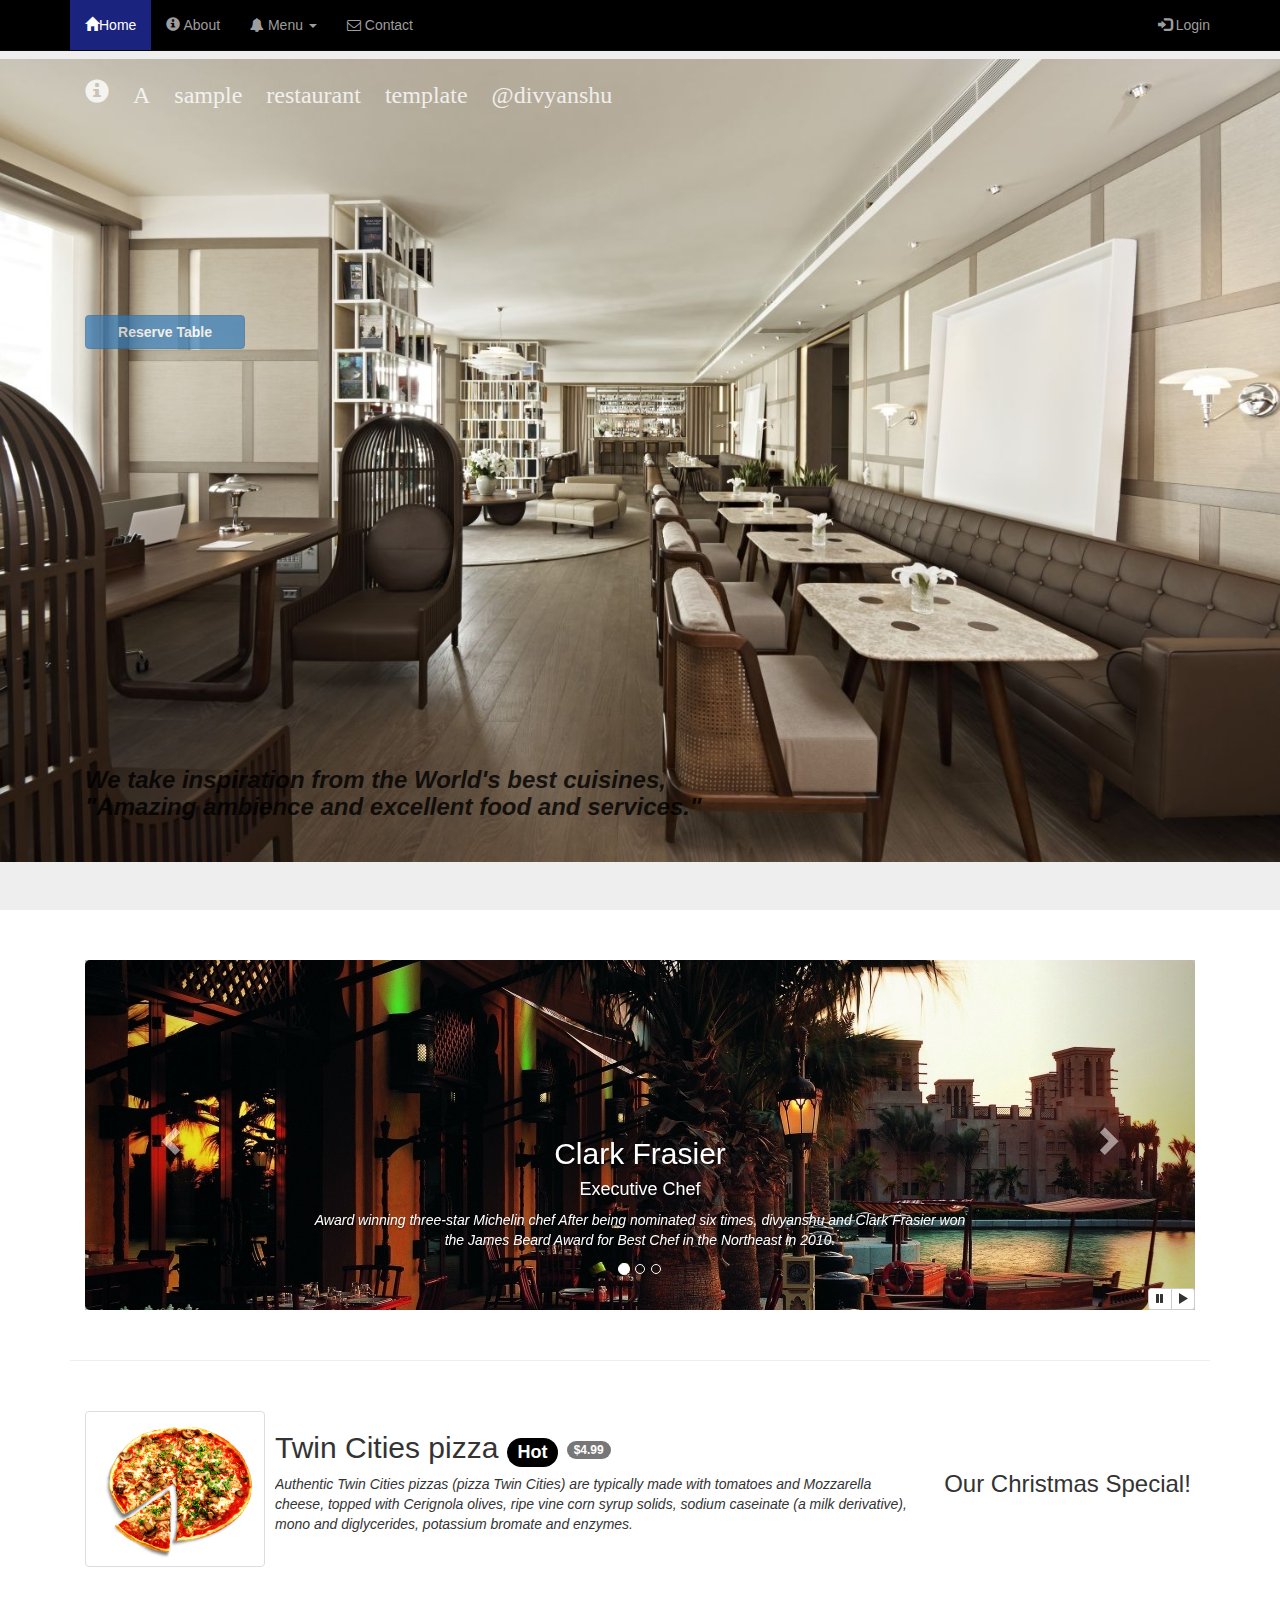
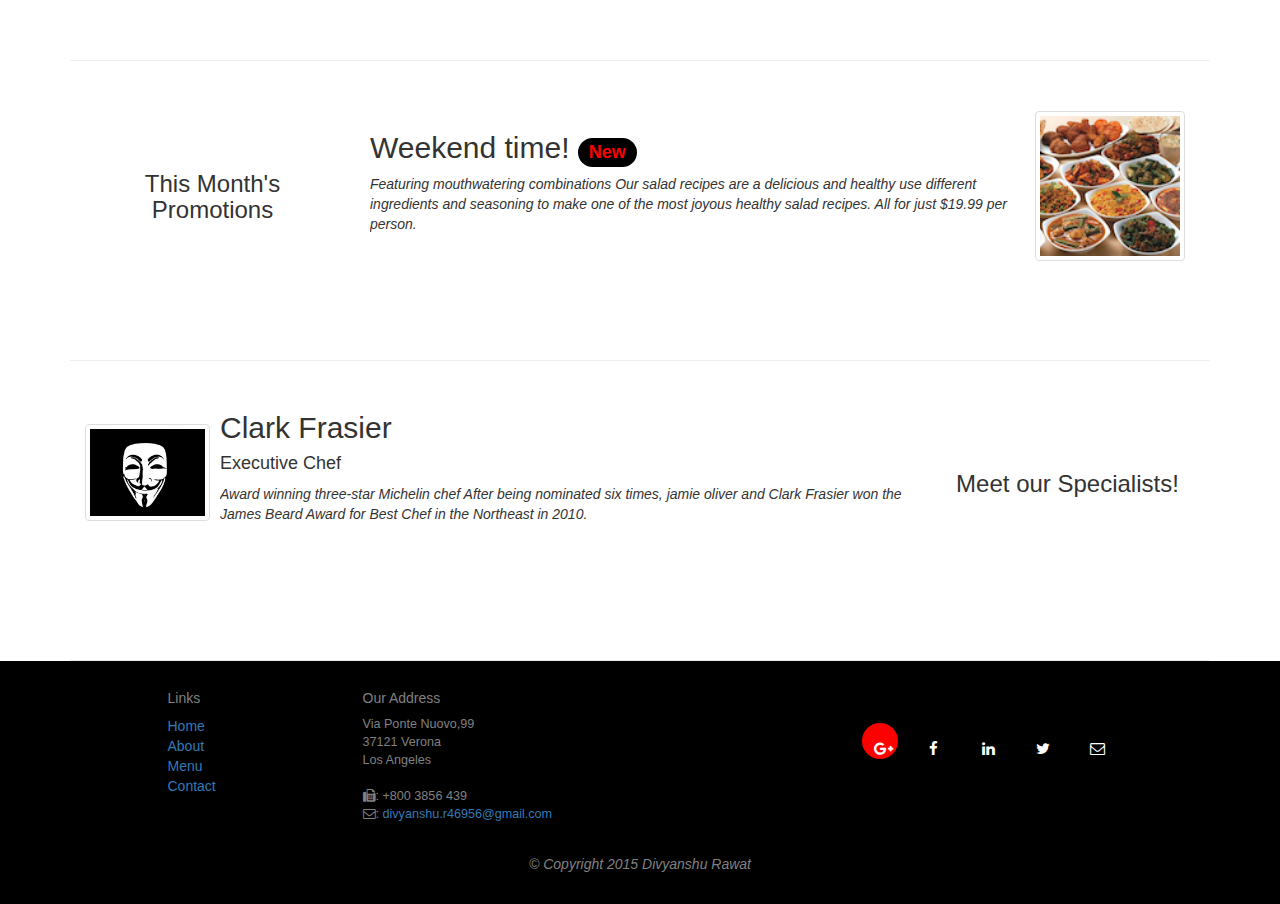
<file: index.html>
<!DOCTYPE html>
<html lang="en">

<head>
   <meta charset="utf-8">
   <meta http-equiv="X-UA-Compatible" content="IE=edge">
   <meta name="viewport" content="width=device-width, initial-scale=1">
   <meta http-equiv="Content-Type" cntent="text/html; charset=windows252">


   <title>a template</title>

    <link rel="stylesheet" type="text/css" href="bower_components/bootstrap/dist/css/bootstrap.min.css">
    <link rel="stylesheet" href="bower_components/font-awesome/css/font-awesome.css">

    <script src="bower_components/jquery/dist/jquery.min.js"></script>
    <script src="bower_components/bootstrap/dist/js/bootstrap.min.js"></script>

    <link href="sheet2.css" rel="stylesheet">

</head>


<body>
   <nav class="navbar navbar-inverse navbar-fixed-top" role="navigation">
      <div class="container">
         <div class="navbar-header">
            <button type="button" class="navbar-toggle collapsed" data-toggle="collapse" data-target="#navbar" aria-expanded="false" aria-controls="navbar">
               <span class="sr-only">Toggle navigation</span>
               <span class="icon-bar"></span>
               <span class="icon-bar"></span>
               <span class="icon-bar"></span>
            </button>
         </div>
         <div id="navbar" class="navbar-collapse collpase">
            <ul class="nav navbar-nav">
               <li class="active"><a href="index.html">
               <span class="glyphicon glyphicon-home " aria-hidden="true"></span>Home</a>
               </li>
               <li id="#">
               <a href="aboutus.html"><span class="glyphicon glyphicon-info-sign" aria-hidden="true"></span> About</a></li>
               <li class="dropdown">
                  <a href="#" class="dropdown-toggle" data-toggle="dropdown" role="button" aria-haspopup="true" aria-expanded="false">
                  <i class="fa fa-bell"></i> Menu <span class="caret"></span></a>
                  <ul class="dropdown-menu">  
                     <li><a href="#">Appetizers</a></li>
                     <li><a href="#">Main Courses</a></li>
                     <li><a href="#">Desserts</a></li>
                     <li><a href="#">Drinks</a></li>
                     <li role="separator" class="divider"></li>
                     <li class="dropdown-header">Specials</li>
                     <li><a href="#">Lunch Buffet</a></li>
                     <li><a href="#">Weekend Brunch</a></li>
                  </ul>   
               </li>
               <li><a href="contact.html"><i class="fa fa-envelope-o"></i> Contact</a></li>
            </ul>
             <ul class="nav navbar-nav navbar-right">
                    <li>
                    <a data-toggle="modal" data-target="#loginModal" href="#">
                    <span class="glyphicon glyphicon-log-in"></span> Login</a>
                    </li>
                </ul>

      </div>     
      </div>
   </nav>
    <div id="loginModal" class="modal fade" role="dialog">
        <div class="modal-dialog">
        <!-- Modal content-->
        <div class="modal-content">
            <div class="modal-header">
                <button type="button" class="close" data-dismiss="modal">&times;</button>
                <h4 class="modal-title">Login </h4>
            </div>
            <div class="modal-body">
             <form class="form-inline" role="search">
                  <div class="form-group">
                  <input type="text" class="form-control" placeholder="Email">
                  <div class="form-group">
                  <input type="text" class="form-control"                                         placeholder="Password">          
                 <label class="checkbox-inline"><input type="checkbox"                             id="checkbox"><strong>Remember me</strong></label>
                <button type="submit" class="btn btn-info">Sign in</button>  
                    <button type="button" class="btn btn-primary btn-md"
                       data-dismiss="modal">Cancel</button>
                      </div>
                  </div>
            </form>
            </div>
        </div>
        </div>
    </div>
     <div id="loginModal1" class="modal fade" role="dialog">
        <div class="modal-dialog">
        <!-- Modal content-->
        <div class="modal-content">
            <div class="modal-header">
                <button type="button" class="close" data-dismiss="modal">&times;</button>
                <h4 class="modal-title">Reserve Table </h4>
            </div>
            <div class="modal-body">

             <form class="form-horizontal" role="form" id="hyperlink">
            <div class="form-group">
            <label for="guest" class="col-sm-2">
                Number of Guests
                </label>
                <div class="col-sm-1">
        <label><input type="radio" name="optradio"> 1</label>
                </div>
                <div class="col-sm-1">
        <label><input type="radio" name="optradio"> 2</label>
                </div>
                <div class="col-sm-1">
              <label><input type="radio" name="optradio"> 3</label>
                </div>
                <div class="col-sm-1">
        <label><input type="radio" name="optradio"> 4</label>
                </div>
                <div class="col-sm-1">
                <label><input type="radio" name="optradio"> 5</label>
                </div>
                    <div class="col-sm-1">
        <label><input type="radio" name="optradio"> 6</label>            
                </div>
                </div>
               
            
            <div class="form-group">    
             <label for="dt" class="col-sm-2">Date and Time</label>
            <div class="form-group has-feedback">
            <div class="col-sm-3">
            <input type="text" class="form-control" placeholder="Date">
            <span class="glyphicon glyphicon-calendar form-control-feedback"                  aria-hidden="true"></span>
            </div>    
            <div class="col-sm-3">    
            <input type="text" class="form-control"                            placeholder="Time">
             <span class="glyphicon glyphicon-time form-control-feedback" aria-hidden="true"></span>    
            </div>
            </div>
            </div>
             <div class="form-group">
            <label class="col-sm-2">Section</label>
            <div class="form-group has-feedback">
                <div class="col-sm-6">
                <div class="btn-group" data-toggle="buttons">
              <label class="btn btn-success active">
              <input type="checkbox" autocomplete="off" checked> Non-Smoking
                </label>
              <label class="btn btn-danger ">
            <input type="checkbox" autocomplete="off"> Smoking
              </label>
                </div> 
                </div>       
            </div>
            </div>    
            <div class="form-group">    
            <div class="col-sm-12 col-sm-offset-2 ">
                    <button type="submit" class="btn btn-info">Reserve</button>  
                    <button type="button" class="btn btn-primary btn-md"
                       data-dismiss="modal">Cancel</button>
            </div>
            
            </div>
            <div class="form-group">    
            <div class="col-sm-10">
                
            <div class="alert alert-warning alert-dismissible"                          role="alert">
            <button type="button" class="close" data-dismiss="alert" aria-             label="Close"><span aria-hidden="true">&times;</span></button>
            <strong>Warning!</strong> Please<a href="tel:+8003856439"> <strong>Call</strong></a> us to reserve for more                than six guests.
            </div>    
            </div>    
            </div>    
            </form>
            </div>
        </div>
        </div>
    </div>
   <header class="jumbotron row-header">

      <!-- Main component for a primary marketing message or call to action -->

      <div class="container">
         <div class="row row-header">
            <div class="col-xs-12 col-sm-7">
               <h3 style="color:white; font-weight:bold; opacity:.8"><span class="glyphicon glyphicon-info-sign" aria-hidden="true"> A sample restaurant template @divyanshu</h3>
                <p style="padding:40px;"></p>
                    <h3 id="sample">We take inspiration from the World's best cuisines, "Amazing ambience and excellent food and services."</h3>
            </div>
           <!-- <div>
                <p style="padding:20px;"></p>
            </div>
                <div class="col-md-4 col-sm-4 col-lg-4 col-xs-12" style="border:2px;">
               <div class="nav navbar-nav" style="padding: 20px 10px;position:relative;top:600px;left:250px;">
                 <ul class="list-inline social-buttons">
                  <li id="special"><a class="btn btn-social-icon btn-google-plus" href="http://google.com/+"><i class="fa fa-google-plus"></i></a></li>
                  <li><a class="btn btn-social-icon btn-facebook" href="http://www.facebook.com/profile.php?id="><i class="fa fa-facebook"></i></a></li>
                  <li><a class="btn btn-social-icon btn-linkedin" href="http://www.linkedin.com/in/"><i class="fa fa-linkedin"></i></a></li>
                 <li> <a class="btn btn-social-icon btn-twitter" href="http://twitter.com/"><i class="fa fa-twitter"></i></a></li>
                  <li><a class="btn btn-social-icon" href="mailto:"><i class="fa fa-envelope-o"></i></a></li>
                    </ul>
               </div>
            </div>!-->
                    
                </div>
             <div class="col-sm-2 col-md-2" >
             <p style="padding:10px;"></p>
             <a type="button" class="btn btn-primary btn-block" id="button"
             data-toggle="modal" data-target="#loginModal1">
                    Reserve Table</a>
            </div>
         </div>
      </div>
   </header>

   <div class="container">
     <div class="row row-content">
    <div class="col-xs-12" >
            <div id="mycarousel" class="carousel slide" data-ride="carousel"
                  >
                   <ol class="carousel-indicators">
                    <li data-target="#mycarousel" data-slide-to="0" class="active"></li>
                    <li data-target="#mycarousel" data-slide-to="1"></li>
                    <li data-target="#mycarousel" data-slide-to="2"></li>
                </ol>
                   
                     <div class="carousel-inner" role="listbox">
                    <div class="item">
                        
                        <div class="carousel-caption">
                        <h2> Twin Cities pizza  <span class="label label-danger" style="background:red; border-radius:20px; font-size:18px; color:black">Hot</span> <span class="badge">$4.99</span></h2>
                        <p>Authentic Twin Cities pizzas (pizza Twin Cities) are typically made with tomatoes and Mozzarella cheese, topped with Cerignola olives, ripe vine
                          corn syrup solids, sodium caseinate (a milk derivative), mono and diglycerides, potassium bromate and enzymes.</p>
                        
                        </div>
                    </div>
                    <div class="item">
                         
                        <div class="carousel-caption">
                        <h2>Weekend time! <span class="label label-default">New</span></h2>
            
            <p>Featuring mouthwatering combinations Our salad recipes are a delicious and healthy use different ingredients and seasoning to make one of the most joyous healthy salad recipes. All for just $19.99 per person. </p>
                       
                        </div>
                    </div>
                    <div class="item active">
                        
                        <div class="carousel-caption">
                         <h2 class="media-heading">Clark Frasier</h2>
                        <h4>Executive Chef</h4>
                        <p>Award winning three-star Michelin chef After being nominated six times, divyanshu and Clark Frasier won the James Beard Award for Best Chef in the Northeast in 2010.
                         </p>
    
                        </div>
                    </div>
                </div>
                <!-- Controls -->
                <a class="left carousel-control" href="#mycarousel" role="button" data-slide="prev">
                    <span class="glyphicon glyphicon-chevron-left" aria-hidden="true"></span>
                    <span class="sr-only">Previous</span>
                </a>
                <a class="right carousel-control" href="#mycarousel" role="button" data-slide="next">
                    <span class="glyphicon glyphicon-chevron-right" aria-hidden="true"></span>
                    <span class="sr-only">Next</span>
                </a>  
                <div class="btn-group" id="carouselButtons">
                    <button class="btn btn-default btn-xs" id="carousel-pause">
                	    <span class="glyphicon glyphicon-pause" aria-hidden="true"></span>
                    </button>
                    <button class="btn btn-default btn-xs" id="carousel-play">
                	    <span class="glyphicon glyphicon-play" aria-hidden="true"></span>
                    </button>
                </div>
        </div> 
          
    </div>
    </div>
      <div class="row row-content">
         <div class="col-xs-12 col-sm-3 col-sm-push-9">
            <p style="padding:20px;"></p>
            <h3 align="center">Our Christmas Special!</h3>
         </div>
         <div class="col-xs-12 col-sm-9 col-sm-pull-3">
            <div class="media">
                    <div class="media-left media-middle">
                        <a href="#">
                        <img class="media-object img-thumbnail"
                         src="img\uthappizza.png" alt="Uthappizza"
                             width="180px" height="150px">
                        </a>
                    </div>
                    <div class="media-body">
                         <h2> Twin Cities pizza  <span class="label label-danger" style="background:black; border-radius:20px; font-size:18px; color:white">Hot</span> <span class="badge">$4.99</span></h2>
                        <p>Authentic Twin Cities pizzas (pizza Twin Cities) are typically made with tomatoes and Mozzarella cheese, topped with Cerignola olives, ripe vine
                          corn syrup solids, sodium caseinate (a milk derivative), mono and diglycerides, potassium bromate and enzymes.</p>
                       
                    </div>
                </div>
         </div>
      </div>


      <div class="row row-content">
         <div class="col-xs-12 col-sm-3">
            <p style="padding:20px;"></p>
            <h3 align="center">This Month's Promotions</h3>
         </div>
         <div class="col-xs-12 col-sm-9">
             <div class="media">
             <div class="media-body">
            <h2>Weekend time! <span class="label label-default">New</span></h2>
            <p>Featuring mouthwatering combinations Our salad recipes are a delicious and healthy use different ingredients and seasoning to make one of the most joyous healthy salad recipes. All for just $19.99 per person. </p>
             
                 </div> 
                 <div class="media-left media-middle">
                        <a href="#">
                        <img class="media-object img-thumbnail"
                         src="img/buffet.png" alt="Uthappizza"
                             width="150px" height="150px">
                        </a>
                    </div>
             </div>         
         </div>
      </div>

      <div class="row row-content">
         <div class="col-xs-12 col-sm-3 col-sm-push-9">
            <p style="padding:20px;"></p>
            <h3 align="center">Meet our Specialists!</h3>
         </div>
         <div class="col-xs-12 col-sm-9 col-sm-pull-3">
             <div class="media">
                    <div class="media-left media-middle">
                        <a href="#">
                        <img class="media-object img-thumbnail"
                         src="img\anonymous.jpg" alt="Alberto Somayya" width="125x" height="150px" >
                        </a>
                    </div>
                    <div class="media-body">
                        <h2 class="media-heading">Clark Frasier </h2>
                        <h4>Executive Chef</h4>
                        <p>Award winning three-star Michelin chef After being nominated six times, jamie oliver and Clark Frasier won the James Beard Award for Best Chef in the Northeast in 2010.
                         </p>
                       
                    </div>
                </div>

         </div>
      </div>
      <!--
       <div class="row row-content">
           <div class="col-sm-3 col-xs-12">
               <p style="padding:20px;"></p>
               <h2>Reserve a table</h2>
           </div>
            <div class="col-sm-9 col-xs-12">
            <form class="form-horizontal" role="form" id="hyperlink">
            <div class="form-group">
            <label for="guest" class="col-sm-2">
                Number of Guests
                </label>
                <div class="col-sm-1">
        <label><input type="radio" name="optradio"> 1</label>
                </div>
                <div class="col-sm-1">
        <label><input type="radio" name="optradio"> 2</label>
                </div>
                <div class="col-sm-1">
              <label><input type="radio" name="optradio"> 3</label>
                </div>
                <div class="col-sm-1">
        <label><input type="radio" name="optradio"> 4</label>
                </div>
                <div class="col-sm-1">
                <label><input type="radio" name="optradio"> 5</label>
                </div>
                    <div class="col-sm-1">
        <label><input type="radio" name="optradio"> 6</label>            
                </div>
                </div>
               
            
            <div class="form-group">    
             <label for="dt" class="col-sm-2">Date and Time</label>
            <div class="form-group has-feedback">
            <div class="col-sm-3">
            <input type="text" class="form-control" placeholder="Date">
            <span class="glyphicon glyphicon-calendar form-control-feedback"                  aria-hidden="true"></span>
            </div>    
            <div class="col-sm-3">    
            <input type="text" class="form-control"                            placeholder="Time">
             <span class="glyphicon glyphicon-time form-control-feedback" aria-hidden="true"></span>    
            </div>
            </div>
            </div>
             <div class="form-group">
            <label class="col-sm-2">Section</label>
            <div class="form-group has-feedback">
                <div class="col-sm-6">
                <div class="btn-group" data-toggle="buttons">
              <label class="btn btn-success active">
              <input type="checkbox" autocomplete="off" checked> Non-Smoking
                </label>
              <label class="btn btn-danger ">
            <input type="checkbox" autocomplete="off"> Smoking
              </label>
                </div> 
                </div>       
            </div>
            </div>    
            <div class="form-group">    
            <div class="col-sm-12 col-sm-offset-2 ">
                    <button type="submit" class="btn btn-info">Reserve</button>  
            </div>
            </div>
            <div class="form-group">    
            <div class="col-sm-10">
                
            <div class="alert alert-warning alert-dismissible"                          role="alert">
            <button type="button" class="close" data-dismiss="alert" aria-             label="Close"><span aria-hidden="true">&times;</span></button>
            <strong>Warning!</strong> Please<a href="tel:+8003856439"> <strong>Call</strong></a> us to reserve for more                than six guests.
            </div>    
            </div>    
            </div>    
            </form>
            </div>
         </div>
             !-->        
       </div>

   <footer class="row-footer">
      <div class="container">
         <div class="row">
            <div class="col-sm-2 col-sm-offset-1 col-xs-offset-1 col-xs-5 col-lg-2 col-lg-offset-1">
               <h5>Links</h5>
               <ul class="list-unstyled">
                  <li><a href="index.html">Home</a></li>
                  <li><a href="aboutus.html">About</a></li>
                  <li><a href="#">Menu</a></li>
                  <li><a href="contact.html">Contact</a></li>
               </ul>
            </div>
            <div class="col-md-5 col-sm-5 col-lg-5 col-xs-6">
               <h5>Our Address</h5>
               <address>
                       Via Ponte Nuovo,99 <br>
		              37121 Verona<br>
		              Los Angeles<br>
                      <br>
                      
                      <i class="fa fa-fax"></i>: +800 3856 439<br>
                       <i class="fa fa-envelope-o"></i>:<a href="mailto:divyanshu.r46956@gmail.com"> divyanshu.r46956@gmail.com</a>
                   </address>
            </div>
            <div class="col-md-4 col-sm-4 col-lg-4 col-xs-12">
               <div class="nav navbar-nav" style="padding: 40px 10px;">
                 <ul class="list-inline social-buttons">
                  <li id="special"><a class="btn btn-social-icon btn-google-plus" href="##"><i class="fa fa-google-plus"></i></a></li>
                  <li><a class="btn btn-social-icon btn-facebook" href="##"><i class="fa fa-facebook"></i></a></li>
                  <li><a class="btn btn-social-icon btn-linkedin" href="##"><i class="fa fa-linkedin"></i></a></li>
                 <li> <a class="btn btn-social-icon btn-twitter" href="##"><i class="fa fa-twitter"></i></a></li>
                  <li><a class="btn btn-social-icon" href="mailto:"><i class="fa fa-envelope-o"></i></a></li>
                    </ul>
               </div>
            </div>
               
            </div>
            <div class="col-md-12 col-xs-12">
            <p style="padding:10px;"></p>
            <p align="center" style="color:grey">© Copyright 2015 Divyanshu Rawat</p>
         </div>
         </div>
      </div>
   </footer>
     <script src="https://ajax.googleapis.com/ajax/libs/jquery/1.11.3/jquery.min.js"></script>
     <script src="js/bootstrap.min.js"></script>
     
     <script>
         $(document).ready(function(){
            $("#mycarousel").carousel( { interval: 2000 } );
                          $("#carousel-pause").click(function(){
                $("#mycarousel").carousel('pause');
            });
                        $("#carousel-play").click(function(){
                $("#mycarousel").carousel('cycle');
            });
        });
    </script>

</body>


</html>
</file>
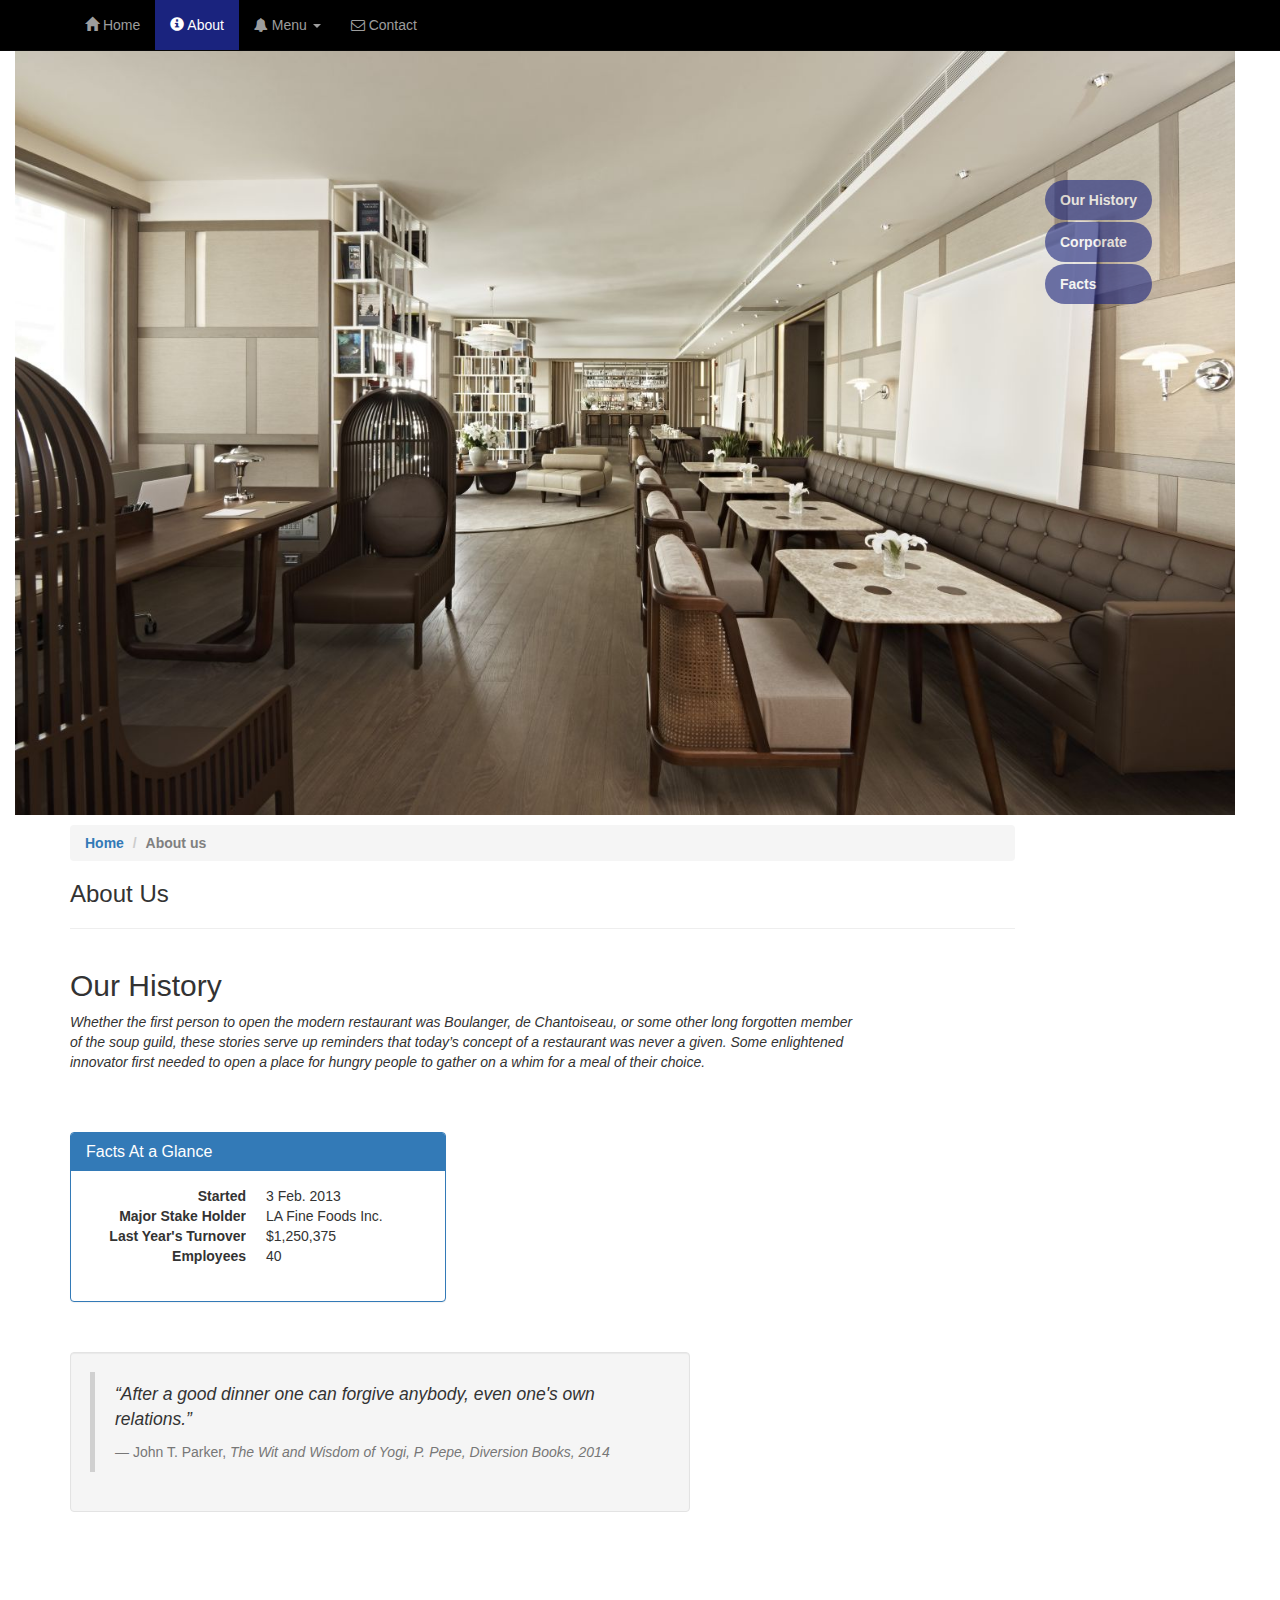
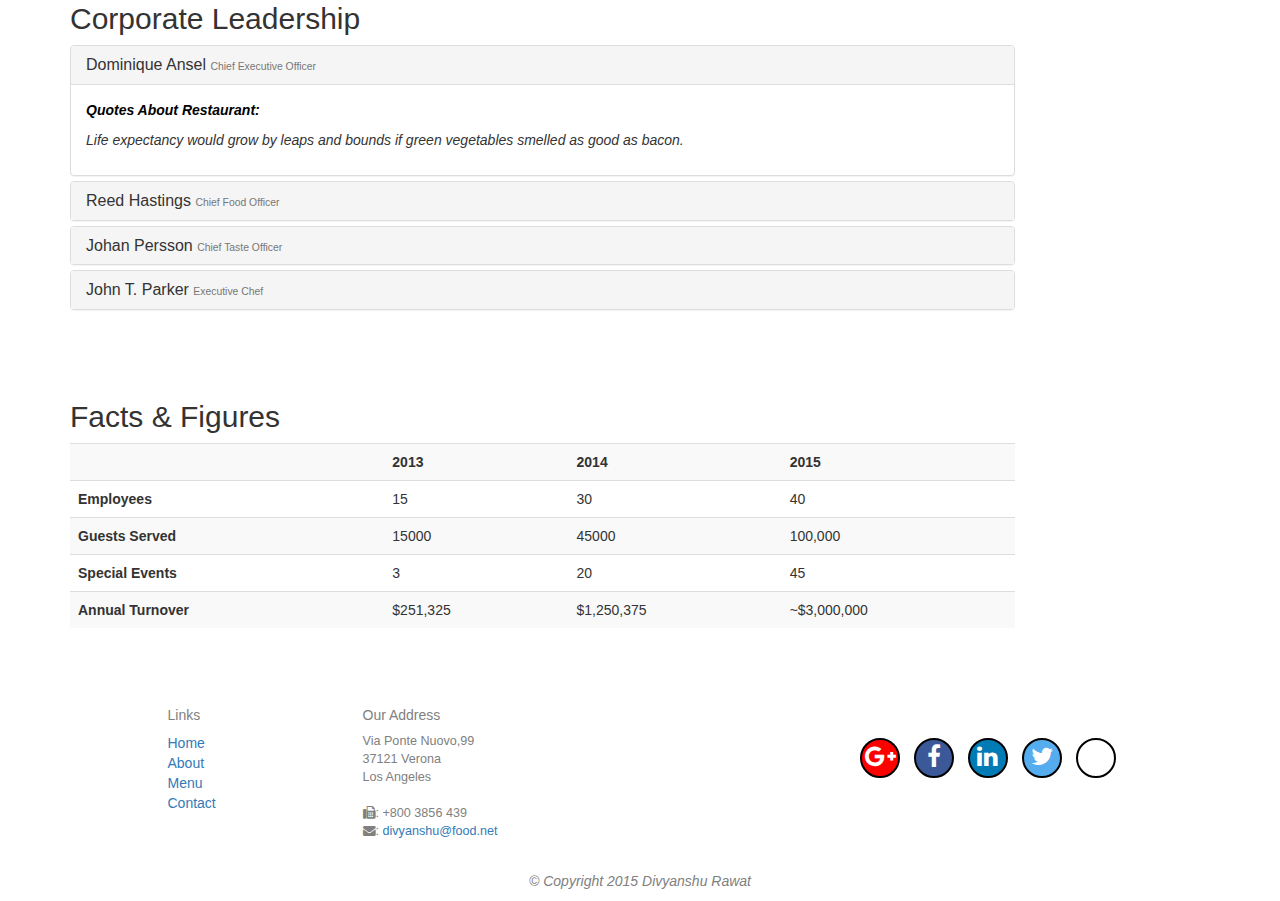
<file: aboutus.html>
<!DOCTYPE html>
<html lang="en">

<head>

    <meta name="viewport" content="width=device-width, initial-scale=1">

    <link rel="stylesheet" type="text/css" href="bower_components/bootstrap/dist/css/bootstrap.min.css">
    <link rel="stylesheet" href="bower_components/font-awesome/css/font-awesome.css">
    <link rel="stylesheet" type="text/css" href="bower_components/bootstrap/dist/css/bootstrap-social.css">
    
    <link href="css/sheet2.css" rel="stylesheet">
</head>

<body data-spy="scroll" data-target="#myScrollspy" data-offset="200">
    <nav class="navbar navbar-inverse navbar-fixed-top" role="navigation">
        <div class="container">
            <div class="navbar-header">
                <button type="button" class="navbar-toggle collapsed" data-toggle="collapse" data-target="#navbar" aria-expanded="false" aria-controls="navbar">
                    <span class="sr-only">Toggle navigation</span>
                    <span class="icon-bar"></span>
                    <span class="icon-bar"></span>
                    <span class="icon-bar"></span>
                </button>

            </div>
            <div id="navbar" class="navbar-collapse collapse">
                <ul class="nav navbar-nav">
                    <li>                                   <a href="index.html">
<span class="glyphicon glyphicon-home"aria-hidden="true"></span> Home</a></li>
<li class="active">                                                                       <a href="aboutus.html"><span class="glyphicon glyphicon-info-sign" aria-hidden="true"></span> About</a></li>
                    <li class="dropdown">
                        <a href="#" class="dropdown-toggle" data-toggle="dropdown"
                         role="button" aria-haspopup="true" aria-expanded="false">
                        <i class="fa fa-bell"></i> Menu <span class="caret"></span></a>
                        <ul class="dropdown-menu">
                            <li><a href="#">Appetizers</a></li>
                            <li><a href="#">Main Courses</a></li>
                            <li><a href="#">Desserts</a></li>
                            <li><a href="#">Drinks</a></li>
                            <li role="separator" class="divider"></li>
                            <li class="dropdown-header">Specials</li>
                            <li><a href="#">Lunch Buffet</a></li>
                            <li><a href="#">Weekend Brunch</a></li>
                        </ul>
                    </li>
                  <li ><a href="contact.html"><i class="fa fa-envelope-o"></i> Contact</a></li>
                </ul>
            </div>
        </div>
    </nav>  

    <div class="container col-lg-12 padd_margin">
    <div class="row col-lg-12 padd_margin">
	        <img src="img/pic.jpg" class="img-responsive">
	    </div>
    </div>

        <div class="container">
           <div class="row">
           <div class="col-xs-12 col-sm-10">
            <div>
                    <ol class="breadcrumb">
                    <li><a href="index.html">Home</a></li>
                    <li class="act"><a href="aboutus.html">About us</a></li>
                    </ol>
            </div>
            <div>
               <h3>About Us</h3>
               <hr>
            </div>
       
        
        
            <div class="row row-content" id="history">
                <div class="col-xs-12 col-sm-10 col-lg-10">
                <h2>Our History</h2>
                <p>Whether the first person to open the modern restaurant was Boulanger, de Chantoiseau, or some other long forgotten member of the soup guild, these stories serve up reminders that today’s concept of a restaurant was never a given. Some enlightened innovator first needed to open a place for hungry people to gather on a whim for a meal of their choice.</p>
                </div>
                 <div class="col-xs-12 col-sm-6 col-lg-5">
                <div>
                <p style="padding:20px;"></p>
            </div>
                 <div class="panel panel-primary">
                    <div class="panel-heading">
                        <h3 class="panel-title">Facts At a Glance</h3>
                    </div>
                    <div class="panel-body">
                        <dl class="dl-horizontal">
                            <dt>Started</dt>
                            <dd>3 Feb. 2013</dd>
                            <dt>Major Stake Holder</dt>
                            <dd>LA Fine Foods Inc.</dd>
                            <dt>Last Year's Turnover</dt>
                            <dd>$1,250,375</dd>
                            <dt>Employees</dt>
                            <dd>40</dd>
                       </dl>
                    </div>
                    </div>
            </div>
               
                <div class="col-xs-12 col-sm-8">
                <div>
                <p style="padding:10px;"></p>
            </div>
                <div class="well">
                    <blockquote>
                        <p>“After a good dinner one can forgive anybody, even one's own relations.” </p>
                        <footer>John T. Parker,
                          <cite>The Wit and Wisdom of Yogi,
                            P. Pepe, Diversion Books, 2014</cite>
                        </footer>
                    </blockquote>
                </div>
                </div>
            </div>
            
            
             <div>
                <p style="padding:20px;"></p>
            </div>
        

        
            <div class="row row-content" id="corporate">
                <div class="col-xs-12">
                <h2>Corporate Leadership</h2>
    <!--            <ul class="nav nav-tabs" role="tablist">
                    <li role="presentation" class="active">
                    <a href="#peter" aria-controls="peter"
                     role="tab" data-toggle="tab">Peter Pan, CEO</a></li>
                    <li role="presentation"><a href="#danny"
                     aria-controls="danny" role="tab"
                     data-toggle="tab">Danny Witherspoon, CFO</a></li>
                    <li role="presentation"><a href="#agumbe"
                     aria-controls="agumbe" role="tab"
                     data-toggle="tab">Agumbe Tang, CTO</a></li>
                    <li role="presentation"><a href="#alberto"
                     aria-controls="alberto" role="tab"
                     data-toggle="tab">Alberto Somayya, Exec. Chef</a></li>
                </ul> !-->
                <div class="panel-group" id="accordion"
                      role="tablist" aria-multiselectable="true">
    <!-- <div role="tabpanel" class="tab-pane fade in active" id="peter">!-->
               <div class="panel panel-default">
               <div class="panel-heading" role="tab" id="headingPeter">
                            <h3 class="panel-title">
                                <a role="button" data-toggle="collapse"
                                     data-parent="#accordion" href="#peter"
                                     aria-expanded="true" aria-controls="peter">
                                    Dominique Ansel <small>Chief Executive Officer</small></a>
                            </h3>
                        </div>
                <div role="tabpanel" class="panel-collapse collapse in"
                             id="peter"    aria-labelledby="headingPeter">
                <div class="panel-body">
                <p><strong>Quotes About Restaurant:</strong></p>
                <p><em>Life expectancy would grow by leaps and bounds if green vegetables smelled as good as bacon. </em></p>
            </div>
            </div>
            </div>       
      <!-- <div role="tabpanel" class="tab-pane fade" id="danny"> !-->    
           <div class="panel panel-default">
           <div class="panel-heading" role="tab" id="headingDanny">                        <h3 class="panel-title">
           <a class="collapsed" role="button" data-toggle="collapse"
                  data-parent="#accordion" href="#danny"                                         aria-expanded="false" aria-controls="danny">
            Reed Hastings <small>Chief Food Officer</small></a>
            </h3>
            </div>
            <div role="tabpanel" class="panel-collapse collapse"
            id="danny"    aria-labelledby="headingDanny">
            <div class="panel-body">        
                <p><strong>Quotes About Restaurant:</strong></p>
                <p><em>I like food. I like eating. And I don't want to deprive myself of good food.
</em></p>
            </div>
               </div>
                    </div>
          <!--  <div role="tabpanel" class="tab-pane fade" id="agumbe"> !-->
             <div class="panel panel-default">
                <div class="panel-heading" role="tab" id="headingAgumbe">
                        <h3 class="panel-title">
                <a class="collapsed" role="button" data-toggle="collapse"
                 data-parent="#accordion" href="#agumbe"
                 aria-expanded="false" aria-controls="agumbe">
                Johan Persson <small>Chief Taste Officer</small></a>
                            </h3>
                        </div>
                    <div role="tabpanel" class="panel-collapse collapse"
                        id="agumbe"    aria-labelledby="headingAgumbe">
                    <div class="panel-body">
               <p><strong>Quotes About Restaurant:</strong></p>
                <p><em>“All you need is love. But a little chocolate now and then doesn't hurt.” </em></p>
            </div>
     </div>
                    </div>
         <!--   <div role="tabpanel" class="tab-pane fade" id="alberto"> !-->    
                <div class="panel panel-default">
                <div class="panel-heading" role="tab" id="headingAlberto">
                        <h3 class="panel-title">
                <a class="collapsed" role="button" data-toggle="collapse"
                 data-parent="#accordion" href="#alberto"
                 aria-expanded="false" aria-controls="alberto">
                    John T. Parker <small>Executive Chef</small></a>
                            </h3>
                        </div>
                <div role="tabpanel" class="panel-collapse collapse"
                     id="alberto"    aria-labelledby="headingAlberto">
                <div class="panel-body">
                    <p><strong>Quotes About Restaurant:</strong></p>
                <p><em>Part of the secret of a success in life is to eat what you like and let the food fight it out inside.</em></p>
            </div>
                    </div>
                    </div>
                </div>
                </div>
             </div>

             <div>
                <p style="padding:20px;"></p>
            </div>
        <div class="row row-content" id="facts">
            <div class="col-xs-12">
                <h2>Facts &amp; Figures</h2> <div class="table-responsive">
                <table class="table table-striped">
                    <tr>
                        <td>&nbsp;</td>
                        <th>2013</th>
                        <th>2014</th>
                        <th>2015</th>
                    </tr>
                    <tr>
                        <th>Employees</th>
                        <td>15</td>
                        <td>30</td>
                        <td>40</td>
                    </tr>
                    <tr>
                        <th>Guests Served</th>
                        <td>15000</td>
                        <td>45000</td>
                        <td>100,000</td>
                    </tr>
                    <tr>
                        <th>Special Events</th>
                        <td>3</td>
                        <td>20</td>
                        <td>45</td>
                    </tr>
                    <tr>
                        <th>Annual Turnover</th>
                        <td>$251,325</td>
                        <td>$1,250,375</td>
                        <td>~$3,000,000</td>
                    </tr>
                </table>
                </div>
            </div>
               <div class="col-sm-10 xol-xs-12">
                <p style="padding:20px;"></p>
                 </div>
         </div>  
    </div>
        
           <nav class="hidden-xs col-sm-2" id="myScrollspy">
            <ul class="nav nav-pills nav-stacked" data-spy="affix" data-offset-  top="400">
                <li><a href="#history">Our History</a></li>
                <li><a href="#corporate">Corporate</a></li>
                <li><a href="#facts">Facts</a></li>
            </ul>
        </nav>

            </div>
        </div>
    
    <footer class="row-footer">
        <div class="container">
            <div class="row">             
                <div class="col-xs-5 col-xs-offset-1 col-sm-2 col-sm-offset-1">
                    <h5>Links</h5>
                    <ul class="list-unstyled">
                        <li><a href="index.html">Home</a></li>
                        <li><a href="aboutus.html">About</a></li>
                        <li><a href="#">Menu</a></li>
                        <li><a href="contact.html">Contact</a></li>
                    </ul>
                </div>
                <div class="col-xs-6 col-sm-5">
                    <h5>Our Address</h5>
                    <address>
		              Via Ponte Nuovo,99 <br>
		              37121 Verona<br>
		              Los Angeles<br>
		              <br>
		              <i class="fa fa-fax"></i>: +800 3856 439<br>
		              <i class="fa fa-envelope"></i>: 
                        <a href="mailto:divyanshu@food.net">divyanshu@food.net</a>
		           </address>
                </div>
               <div class="col-md-4 col-sm-4 col-lg-4 col-xs-12">
               <div class="nav navbar-nav" style="padding: 40px 10px;">
                 <ul class="list-inline social-buttons">
                  <li id="special"><a class="btn btn-social-icon btn-google-plus" href="http://google.com/+"><i class="fa fa-google-plus"></i></a></li>
                  <li><a class="btn btn-social-icon btn-facebook" href="http://www.facebook.com/profile.php?id="><i class="fa fa-facebook"></i></a></li>
                  <li><a class="btn btn-social-icon btn-linkedin" href="http://www.linkedin.com/in/"><i class="fa fa-linkedin"></i></a></li>
                 <li> <a class="btn btn-social-icon btn-twitter" href="http://twitter.com/"><i class="fa fa-twitter"></i></a></li>
                  <li><a class="btn btn-social-icon" href="mailto:"><i class="fa fa-envelope-o"></i></a></li>
                    </ul>
               </div>
            </div>
                <div class="col-xs-12">
                    <p style="padding:10px;"></p>
                   <p align="center" style="color:grey">© Copyright 2015 Divyanshu Rawat</p>
                </div>
            </div>
        </div>
    </footer>
 
</body>

	
    <script src="bower_components/jquery/dist/jquery.min.js"></script>
    <script src="bower_components/bootstrap/dist/js/bootstrap.min.js"></script>

</html>
</file>
<file: sheet2.css>
.row-header
{
    margin: 0px auto;
    padding: 0px auto;
}
.row-content
{
    margin: 0px auto;
    padding: 50px 0px 50px 0px;
    border-bottom: 1px ridge;
    min-height:300px;
}
p
{
    font-style: italic;
}

.row-footer
{
    background-color:black;
    margin: 0px auto;
    padding: 20px 0px 20px 0px;
}


.jumbotron
{
    height: 900px;
    background-image: url(img/pic.jpg);
    color: floralwhite;  
    background-repeat:no-repeat;
    background-size:contain;
    background-position:center;  
    margin-top: -40px; 
}

address
{
        font-size: 90%;
        margin: 0px;
        color:grey;
}

body{
    padding:50px 0px 0px 0px;
    z-index:0;
}

.navbar
{
    margin-bottom: 0px !important;
}
.navbar-inverse {
     background:black;
}

.navbar-inverse .navbar-nav > .active > a
{
    color: #fff;
    background: #1a237e;
}
.navbar-inverse .navbar-nav > .active > a:hover
{
    color: #fff;
    background: #1a237e;
}
.navbar-inverse .navbar-nav > .active > a:focus
{
    color: #fff;
    background: #1a237e;
}
.navbar-inverse .navbar-nav > .open > a:hover
{
    color: #fff;
    background: #1a237e;
}
.navbar-inverse .navbar-nav > .open > a
{
    color: #fff;
    background: #1a237e;
}
.navbar-inverse .navbar-nav .open .dropdown-menu> li >a
{
        background-color:black;
        color:white;
}

.navbar-inverse .navbar-nav > .open > a:hover
{
    color: #fff;
    background: black;
}
.navbar-inverse .navbar-nav .open .dropdown-menu> li> a:hover {
    color:#000000;
}
.navbar-inverse .navbar-nav .open .dropdown-menu .dropdown-header
{
    color: grey;
    font-weight: bolder;
}
.navbar-inverse .navbar-nav .open .dropdown-menu
{
    background-color:black;
}
.breadcrumb > .act > a
{
    color: grey;
}
.breadcrumb
{
    font-weight: bold;
    margin-top:10px;
}
.label-default
{
    font-size: 18px;
    background-color: black;
    color:red;
    border-radius: 30px;
}
strong
{
    color: black;
}
.alert-warning > a
{
    color: black;
    text-decoration: none;
}

.tab-content {
    border-left: 1px solid #ddd;
    border-right: 1px solid #ddd;
    border-bottom: 1px solid #ddd;
    padding: 10px;
}


.affix 
{
    top:180px;
}


#myScrollspy ul li > a
{
    opacity: .6;
    color: white;
    background: #1a237e;
    border-radius: 50px;
    font-weight: bold;
    
}
#button
{
    color: white;
    font-weight: bold;
    opacity: .7;
    position: relative;
    top:50%;
}
#button:hover
{
    background: red;
}
h5
{
    color: grey;
        
}

.carousel {
    background:-webkit-linear-gradient(left,indigo,#000099,#000099,indigo);
    background-image: url(img/imp.jpg);
    border-radius: 5px;
    
}
.carousel .item {
  height: 350px;
}
.item img {
    padding: 10px;
    margin: auto;
    border-radius: 20px;
    position: absolute;
    top: 0;
    left: 0;
    min-height: 0px;
}


#carouselButtons {
    right:0px;
    position: absolute;
    bottom: 0px;
}

ul.social-buttons {
  margin-bottom: 0
}


ul.social-buttons li a {
  display: block;
  height: 40px;
  width: 40px;
  border:2px solid black; 
  border-radius: 100%;
  font-size: 15px;
  line-height: 40px;
  color: #ffffff;
  outline: 0;
  -webkit-transition: transform 2s,background 2s;
}

ul.social-buttons li a:hover,
ul.social-buttons li a:focus,
ul.social-buttons li a:active {
  background-color: #fed136;
}
ul.social-buttons li a:hover
{
    transform: rotate(360deg);
    background: #fed136;
}


.btn:focus,
.btn:active,
.btn.active,
.btn:active:focus {
  outline: 0
}


#special >a
{
    background: red;
}

#special >a:hover
{
    background: #fed136;    
}

#sample
{
    color:black;
    font-weight:bold;
    font-style:italic;
    opacity:.8;
    position:relative;
    top:550px;

}
</file>
<file: css/sheet2.css>
.row-header
{
    margin: 0px auto;
    padding: 0px auto;
}
p
{
    font-style: italic;
}

.padding_o
{
    padding-left: 0px;
    padding-right: 0px;
}

.margin-top-bottom
{
    margin-top: 10px;
    margin-bottom: 10px;
}
.foo
{
    background-color:black !important;
    margin: 0px auto;
    padding: 20px 0px 20px 0px;
}

.margin-section
{
    margin-top:5%;
}


address
{
        font-size: 90%;
        margin: 0px;
        color:grey;
}

body{
    padding:50px 0px 0px 0px;
    z-index:0;
    background: white;
}

.navbar
{
    margin-bottom: 0px !important;
}
.navbar-inverse {
     background:black;
}

.navbar-inverse .navbar-nav > .active > a
{
    color: #fff;
    background: #1a237e;
}
.navbar-inverse .navbar-nav > .active > a:hover
{
    color: #fff;
    background: #1a237e;
}
.navbar-inverse .navbar-nav > .active > a:focus
{
    color: #fff;
    background: #1a237e;
}
.navbar-inverse .navbar-nav > .open > a:hover
{
    color: #fff;
    background: #1a237e;
}
.navbar-inverse .navbar-nav > .open > a
{
    color: #fff;
    background: #1a237e;
}
.navbar-inverse .navbar-nav .open .dropdown-menu> li >a
{
        background-color:black;
        color:white;
}

.navbar-inverse .navbar-nav > .open > a:hover
{
    color: #fff;
    background: black;
}
.navbar-inverse .navbar-nav .open .dropdown-menu> li> a:hover {
    color:#999999;
}
.navbar-inverse .navbar-nav .open .dropdown-menu .dropdown-header
{
    color: grey;
    font-weight: bolder;
}
.navbar-inverse .navbar-nav .open .dropdown-menu
{
    background-color:black;
}
.breadcrumb > .act > a
{
    color: grey;
}
.breadcrumb
{
    font-weight: bold;
    margin-top:10px;
}
.label-default
{
    font-size: 18px;
    background-color: black;
    color:red;
    border-radius: 30px;
}
strong
{
    color: black;
}
.alert-warning > a
{
    color: black;
    text-decoration: none;
}

.tab-content {
    border-left: 1px solid #ddd;
    border-right: 1px solid #ddd;
    border-bottom: 1px solid #ddd;
    padding: 10px;
}


.affix 
{
    top:180px;
}


#myScrollspy ul li > a
{
    opacity: .6;
    color: white;
    background: #1a237e;
    border-radius: 50px;
    font-weight: bold;
    
}
#myScrollspy ul li > a:hover
{
    opacity: .9;
    color: white;
    background: #040615;
    border-radius: 50px;
    font-weight: bold;
    
}

#button
{
    color: white;
    font-weight: bold;
    opacity: .7;
    position: relative;
    top:50%;
}
#button:hover
{
    background: red;
}
h5
{
    color: grey;
        
}

.carousel {
    background-image: url(../img/imp.jpg);
    border-radius: 5px;
    background-repeat:no-repeat;
    background-position:center;
    
}
.carousel .item {
  height: 350px;
}
.item img {
    padding: 10px;
    margin: auto;
    border-radius: 20px;
    position: absolute;
    top: 0;
    left: 0;
    min-height: 0px;
}


#carouselButtons {
    right:0px;
    position: absolute;
    bottom: 0px;
}

ul.social-buttons {
  margin-bottom: 0
}


ul.social-buttons li a {
  display: block;
  height: 40px;
  width: 40px;
  border:2px solid black; 
  border-radius: 100%;
  font-size: 15px;
  line-height: 40px;
  color: #ffffff;
  outline: 0;
  -webkit-transition: transform 2s,background 2s;
}

ul.social-buttons li a:hover,
ul.social-buttons li a:focus,
ul.social-buttons li a:active {
  background-color: #fed136;
}
ul.social-buttons li a:hover
{
    transform: rotate(360deg);
    background: #fed136;
}


.btn:focus,
.btn:active,
.btn.active,
.btn:active:focus {
  outline: 0
}


#special >a
{
    background: red;
}

#special >a:hover
{
    background: #fed136;    
}

#sample
{
    color:black;
    font-weight:bold;
    font-style:italic;
    opacity:.8;
    position:relative;
    top:550px;

}
</file>
